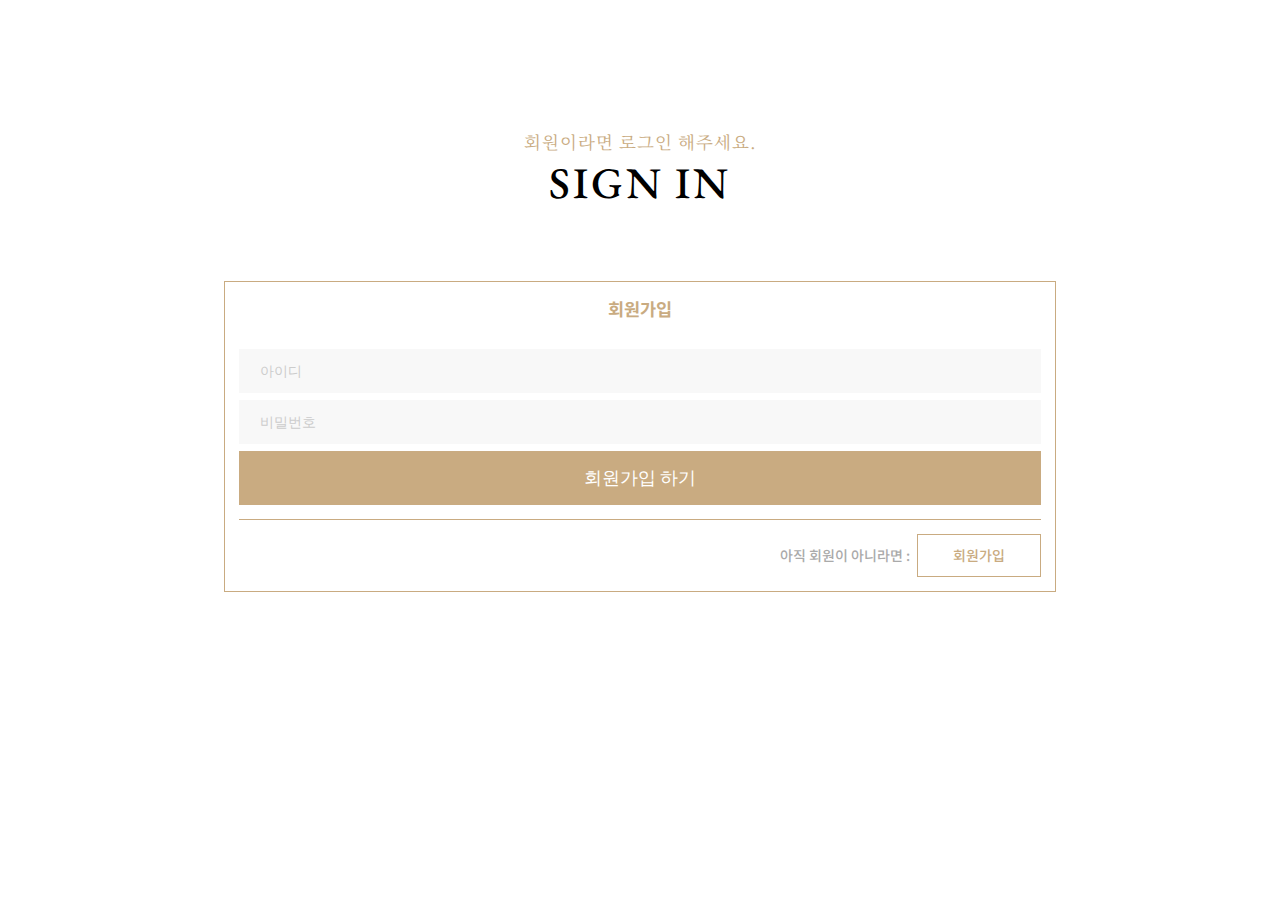
<file: baexang_front/pages/sign-in.html>
<!DOCTYPE html>
<html lang="en">
<head>
  <meta charset="UTF-8">
  <meta http-equiv="X-UA-Compatible" content="IE=edge">
  <meta name="viewport" content="width=device-width,initial-scale=1.0,minimum-scale=0,maximum-scale=10,user-scalable=yes">

  <!-- Favicon -->
  <link rel="shortcut icon" href="/baexang_front/images/icon/favicon.ico">
  <title>백상 || 로그인</title>

  <!-- Plugin CSS -->
  <link href="https://unpkg.com/aos@2.3.1/dist/aos.css" rel="stylesheet">
</head>
<body>
  <div class="wrapper sign">
    <!-- Header -->
    <div id="header-wrapper"></div>
    <!-- Mobile Menu -->
    <div id="mobile-overlay-wrapper"></div>

    <section class="sign-form section">
      <div class="container">
        <div class="title-wrapper">
          <p class="title-desc">회원이라면 로그인 해주세요.</p>
          <h2 class="section-title">SIGN IN</h2>
        </div>

        <div class="form-wrapper">
          <h3>회원가입</h3>
          <form onsubmit="return false;" id="signinForm">
            <p><input type="text" placeholder="아이디" name="user_id" class="id"></p>
            <p><input type="password" placeholder="비밀번호" name="user_pwd" class="pwd"></p>
            <p><input type="submit" value="회원가입 하기"></p>
            <p class="sign-msg">
              <em>아직 회원이 아니라면 : </em>
              <a href="/baexang_front/pages/sign-up.html">회원가입</a>
            </p>
          </form>
        </div>
      </div>
    </section>

    <!-- Footer -->
    <div id="footer-wrapper"></div>
  </div>
  <!-- jQuery CDN Link -->
  <script src="https://code.jquery.com/jquery-3.6.4.min.js" integrity="sha256-oP6HI9z1XaZNBrJURtCoUT5SUnxFr8s3BzRl+cbzUq8=" crossorigin="anonymous"></script>

  <!-- Plugin -->
  <script src="https://unpkg.com/aos@2.3.1/dist/aos.js"></script>

  <script src="/baexang_front/js/etc/head-contents.js"></script>
  <script src="/baexang_front/js/request/register/signin.js"></script>
</body>
</html>
</file>
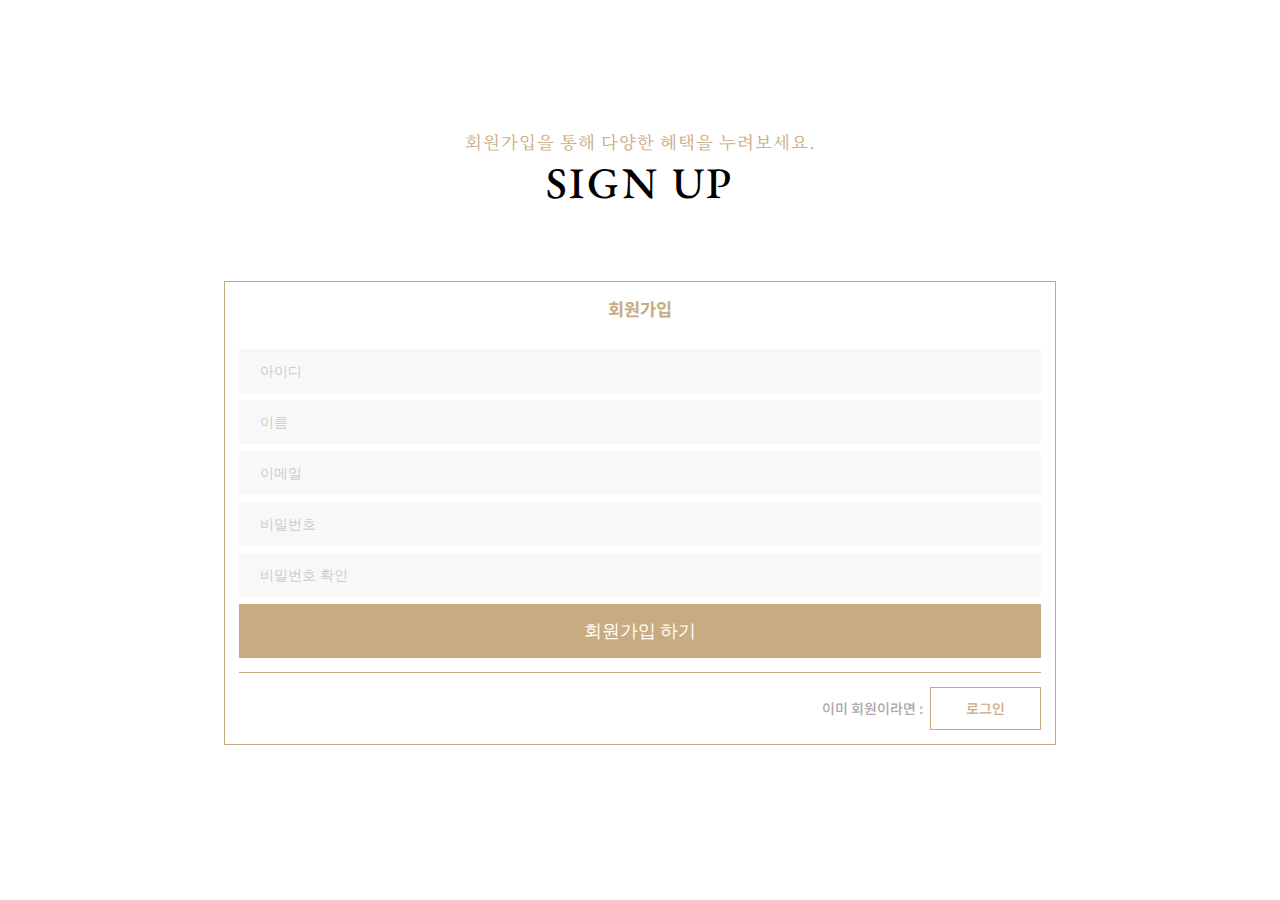
<file: baexang_front/pages/sign-up.html>
<!DOCTYPE html>
<html lang="en">
<head>
  <meta charset="UTF-8">
  <meta http-equiv="X-UA-Compatible" content="IE=edge">
  <meta name="viewport" content="width=device-width,initial-scale=1.0,minimum-scale=0,maximum-scale=10,user-scalable=yes">

  <!-- Favicon -->
  <link rel="shortcut icon" href="/baexang_front/images/icon/favicon.ico">
  <title>백상 || 회원가입</title>

  <!-- Plugin CSS -->
  <link href="https://unpkg.com/aos@2.3.1/dist/aos.css" rel="stylesheet">
</head>
<body>
  <div class="wrapper sign">
    <!-- Header -->
    <div id="header-wrapper"></div>
    <!-- Mobile Menu -->
    <div id="mobile-overlay-wrapper"></div>

    <section class="sign-form section">
      <div class="container">
        <div class="title-wrapper">
          <p class="title-desc">회원가입을 통해 다양한 혜택을 누려보세요.</p>
          <h2 class="section-title">SIGN UP</h2>
        </div>

        <div class="form-wrapper">
          <h3>회원가입</h3>
          <form onsubmit="return false;" id="signupForm">
            <p><input type="text" placeholder="아이디" class="id" name="user_id"></p>
            <p><input type="text" placeholder="이름" class="name" name="user_name"></p>
            <p><input type="email" placeholder="이메일" class="email" name="user_email"></p>
            <p><input type="password" placeholder="비밀번호" class="pwd" name="user_pwd"></p>
            <p><input type="password" placeholder="비밀번호 확인" class="rpwd" name="user_rpwd"></p>
            <p><input type="submit" value="회원가입 하기"></p>
            <p class="sign-msg">
              <em>이미 회원이라면 : </em>
              <a href="/baexang_front/pages/sign-in.html">로그인</a>
            </p>
          </form>
        </div>
      </div>
    </section>

    <!-- Footer -->
    <div id="footer-wrapper"></div>
  </div>
  <!-- jQuery CDN Link -->
  <script src="https://code.jquery.com/jquery-3.6.4.min.js" integrity="sha256-oP6HI9z1XaZNBrJURtCoUT5SUnxFr8s3BzRl+cbzUq8=" crossorigin="anonymous"></script>

  <!-- Plugin -->
  <script src="https://unpkg.com/aos@2.3.1/dist/aos.js"></script>

  <script src="/baexang_front/js/etc/head-contents.js"></script>
  <script src="/baexang_front/js/request/register/signup.js"></script>
</body>
</html>
</file>
